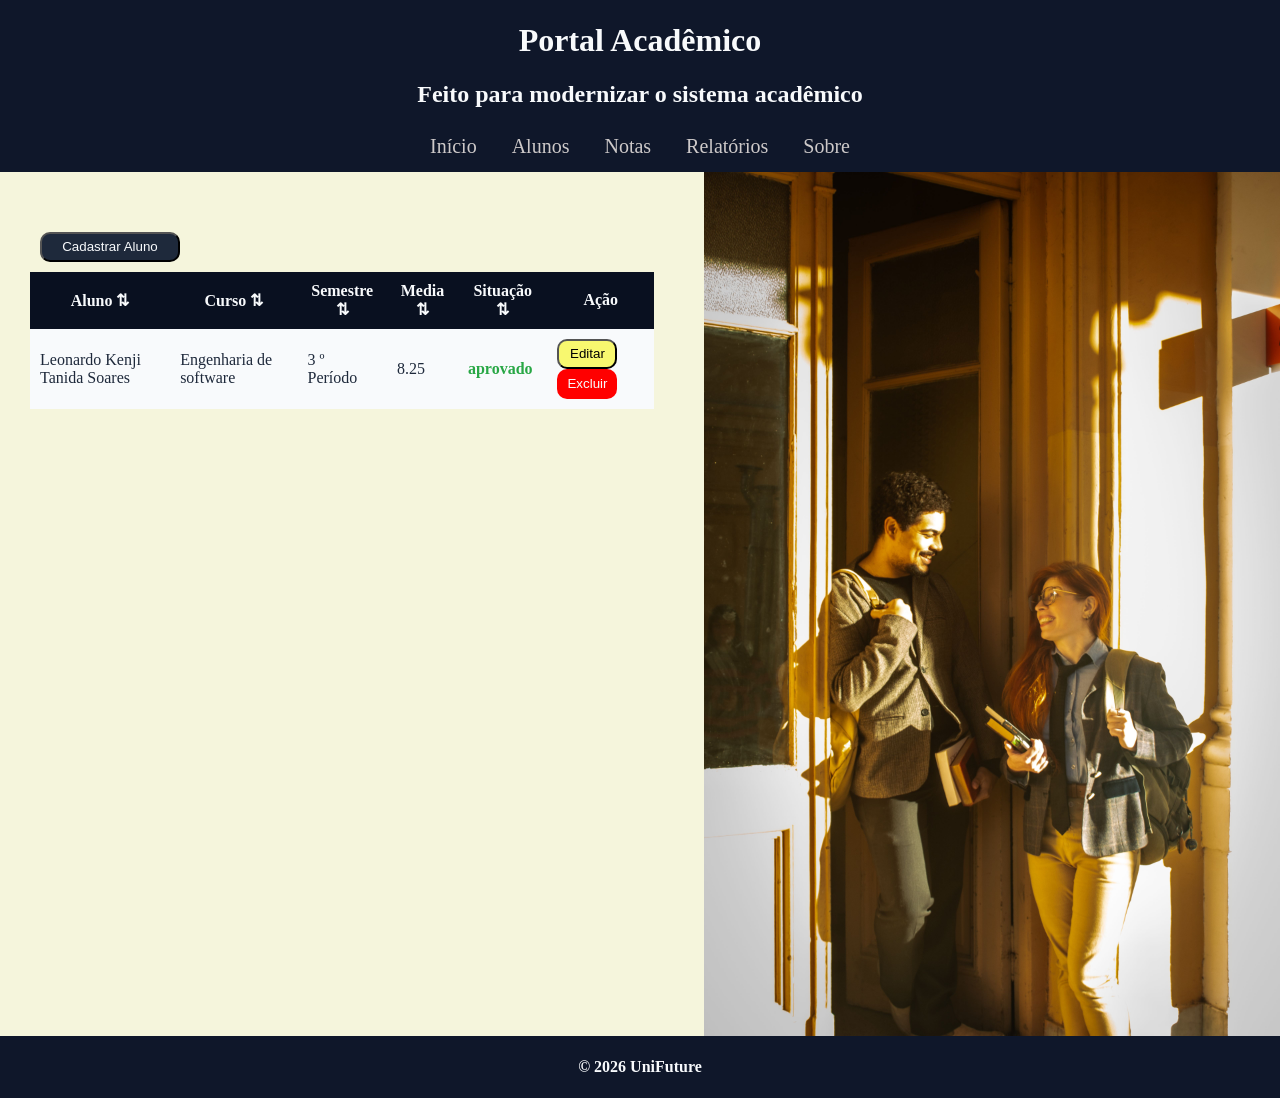
<file: pages/alunos.html>
<!DOCTYPE html>
<html lang="en">
<head>
    <meta charset="UTF-8">
    <meta name="viewport" content="width=device-width, initial-scale=1.0">
    <link rel="stylesheet" href="../css/style.css">
    <link rel="stylesheet" href="../css/alunos.css">
    <title>Alunos</title>
</head>
<body>
    <div id="header"></div>

<main class="mainFlex">
    <div class="tabela">
        <button id="abrirModal" class="cadastrarAlunoBtn">Cadastrar Aluno</button>
        <table>
            <thead>
                <tr><!-- <span class="sort-icon">&#8645;</span>  é a seta pra cima e pra baixo usado pra trocar a ordem dos elementos na tabela-->
                    <th id="ordNome">Aluno  <span class="sort-icon">&#8645;</span></th>
                    <th id="ordCurso">Curso  <span class="sort-icon">&#8645;</span></th>
                    <th id="ordSemestre">Semestre  <span class="sort-icon">&#8645;</span></th>
                    <th id="ordMedia">Media  <span class="sort-icon">&#8645;</span></th>
                    <th id="ordSituacao">Situação  <span class="sort-icon">&#8645;</span></th>
                    <th>Ação</th>
                </tr>
            </thead>
            <tbody id="tabelaAlunos">

            </tbody>
        </table>

                
            <div id="modal" class="modal">
                <div class="modalContent">
                    <div class="tituloModal">
                        <h2>Novo Aluno</h2>
                    </div>
                        <div>
                            <label for="nome">Nome do aluno:</label><br>
                            <input class="nome" type="text" id="nome" placeholder="Nome do aluno"><br>
                        </div><br>
                        <div>
                            <label for="nascimento">Data de nascimento:</label><br>
                            <input class="data" type="date" id="nascimento">
                        </div><br>
                        <div class="flex">
                            <div>
                                <label for="curso">Curso do aluno:</label><br>
                                <input class="curso" type="text" id="curso" placeholder="Curso do aluno">
                            </div><br>
                            <div>
                                <label for="semestre">Semestre</label><br>
                                <input class="semestre" type="number" id="semestre" placeholder="3" min="1" max="12"><br>
                            </div>
                        </div><br>
                        <div>
                            <!-- <label for="notas">Notas:</label><br>
                                    <input class="notas" type="number" id="nota1">
                                    <input class="notas" type="number" id="nota2"><br> -->
                                    <button class="cancelar" id="fecharModal">Cancelar</button>
                                    <button class="salvar" id="salvarCadastro">Salvar</button>
                        </div>                 
                </div>
            </div>
    
    </div>

    <img src="/img/alunos.jpg" alt="" class="imgPrincipal">
</main>
    
    <div id="footer"></div>
    <script src="../js/aluno.js"></script>
    <script src="../js/includes/header.js"></script>
    <script src="../js/includes/footer.js"></script>
</body>
</html>
</file>
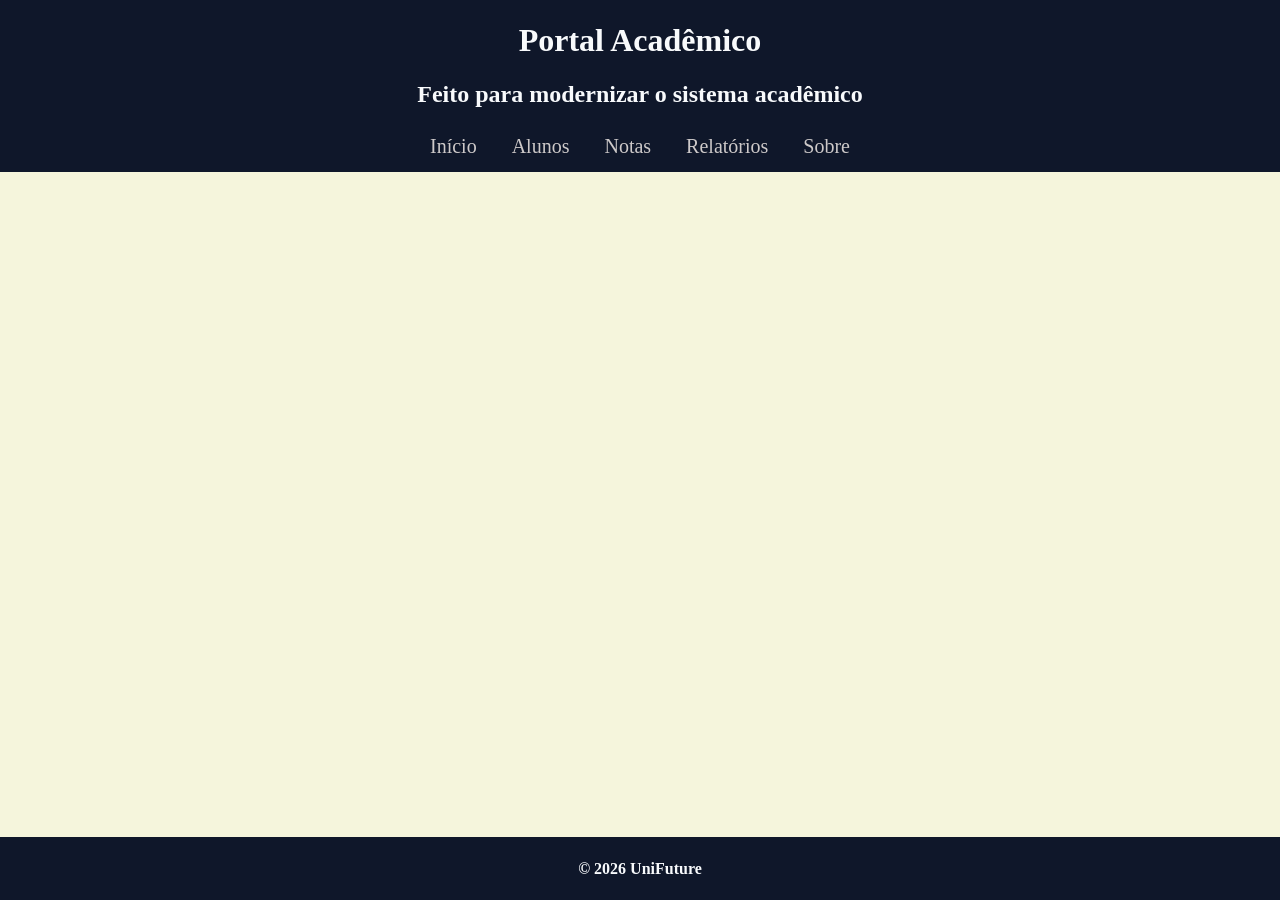
<file: pages/cadastro.html>
<!DOCTYPE html>
<html lang="en">
<head>
    <meta charset="UTF-8">
    <meta name="viewport" content="width=device-width, initial-scale=1.0">
    <link rel="stylesheet" href="../css/style.css">
    <title>Cadastro</title>
</head>
<body>
     <div id="header"></div>

<main>
    
</main>
     
     <div id="footer"></div>
    <script src="../js/includes/header.js"></script>
    <script src="../js/includes/footer.js"></script>
</body>
</html>
</file>
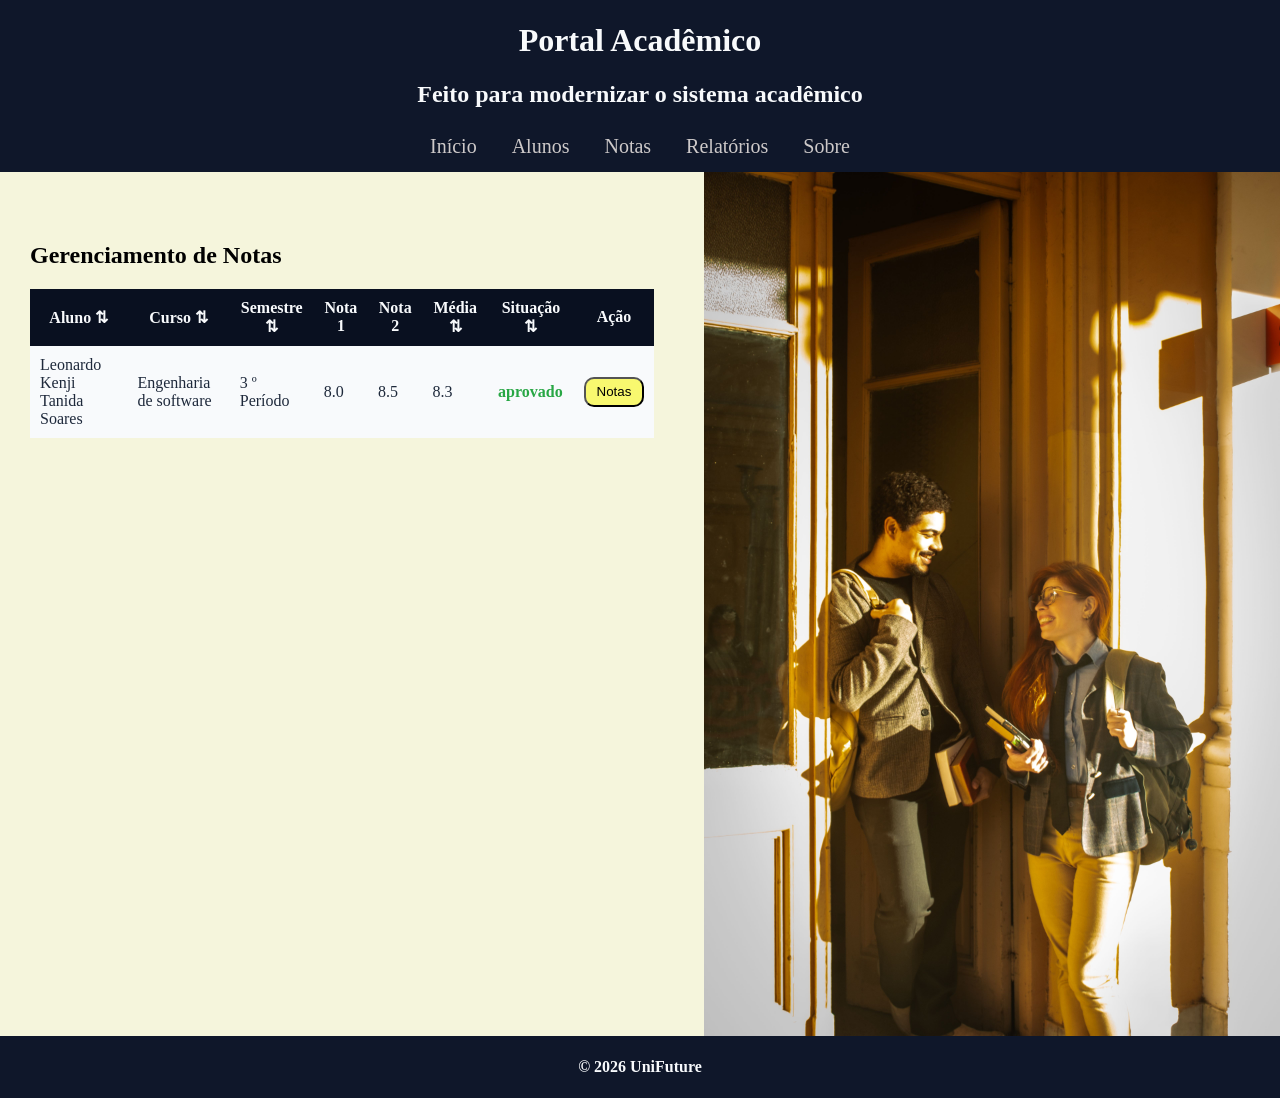
<file: pages/notas.html>
<!DOCTYPE html>
<html lang="en">
<head>
    <meta charset="UTF-8">
    <meta name="viewport" content="width=device-width, initial-scale=1.0">
    <link rel="stylesheet" href="../css/style.css">
    <link rel="stylesheet" href="../css/alunos.css"> 
    <title>Notas dos Alunos</title>
</head>
<body>
     <div id="header"></div>

<main class="mainFlex">
    <div class="tabela">
        <h2 style="margin-bottom: 20px;">Gerenciamento de Notas</h2>
        <table>
    <thead>
        <tr>
            <th id="ordNome">Aluno <span class="sort-icon">⇅</span></th>
            <th id="ordCurso">Curso <span class="sort-icon">⇅</span></th>
            <th id="ordSemestre">Semestre <span class="sort-icon">⇅</span></th>
            <th>Nota 1</th> 
            <th>Nota 2</th> 
            <th id="ordMedia">Média <span class="sort-icon">⇅</span></th>
            <th id="ordSituacao">Situação <span class="sort-icon">⇅</span></th>
            <th>Ação</th>
        </tr>
    </thead>
    <tbody id="tabelaNotas">
    </tbody>
</table>

        <div id="modalNotas" class="modal">
            <div class="modalContent">
                <div class="tituloModal">
                    <h2 id="nomeAlunoModal">Notas</h2>
                </div>
                <br>
                <div>
                    <label for="nota1">Nota 1:</label><br>
                    <input class="notas" type="number" id="nota1" min="0" max="10" step="0.1">
                </div><br>
                <div>
                    <label for="nota2">Nota 2:</label><br>
                    <input class="notas" type="number" id="nota2" min="0" max="10" step="0.1"><br>
                </div><br>
                <div>
                    <button class="cancelar" id="fecharModalNotas">Cancelar</button>
                    <button class="salvar" id="salvarNotas">Salvar</button>
                </div>                 
            </div>
        </div>
    
    </div>

    <img src="/img/alunos.jpg" alt="" class="imgPrincipal">
</main>
     
     <div id="footer"></div>
     <script src="../js/aluno.js"></script>
    <script src="../js/notas.js"></script>
    <script src="../js/includes/header.js"></script>
    <script src="../js/includes/footer.js"></script>
</body>
</html>
</file>
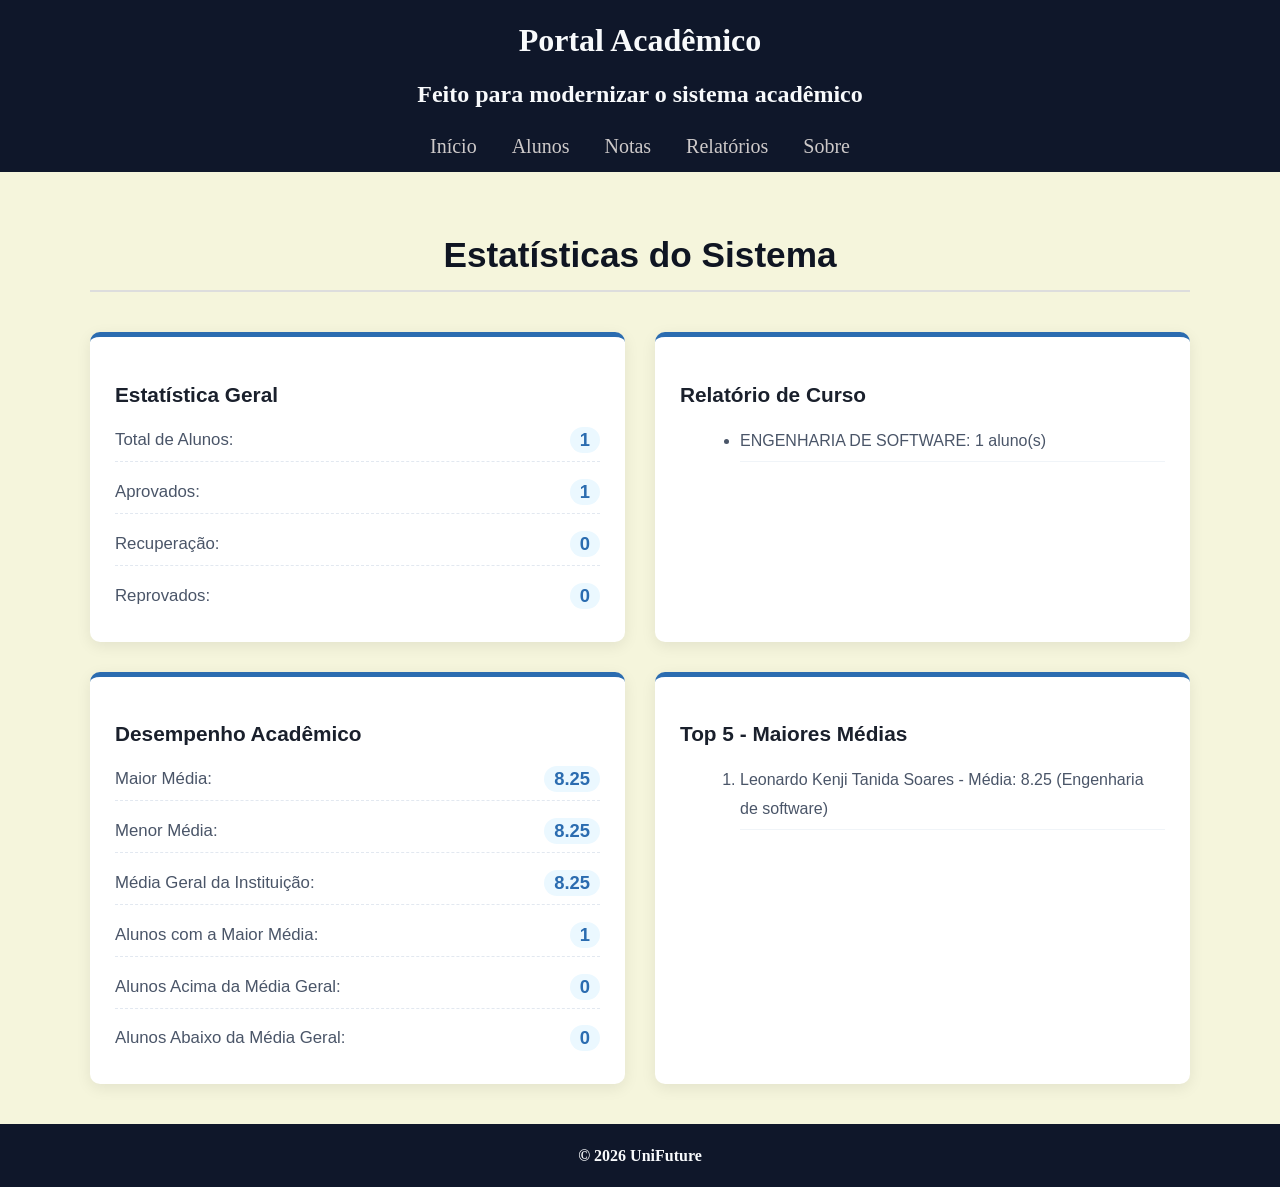
<file: pages/relatorios.html>
<!DOCTYPE html>
<html lang="en">
<head>
    <meta charset="UTF-8">
    <meta name="viewport" content="width=device-width, initial-scale=1.0">
    <link rel="stylesheet" href="../css/style.css">
    <link rel="stylesheet" href="../css/relatorios.css">
    <title>Relatorios</title>
</head>
<body>
    <div id="header"></div>

    <main>
        <h1>Estatísticas do Sistema</h1>

    <div class="card-relatorio">
        <h3>Estatística Geral</h3>
        <p>Total de Alunos: <span id="totAlunos">0</span></p>
        <p>Aprovados: <span id="totAprovados">0</span></p>
        <p>Recuperação: <span id="totRecuperacao">0</span></p>
        <p>Reprovados: <span id="totReprovados">0</span></p>
    </div>

    <div class="card-relatorio">
        <h3>Relatório de Curso</h3>
        <ul id="listaCursos">
            </ul>
    </div>

    <div class="card-relatorio">
        <h3>Desempenho Acadêmico</h3>
        <p>Maior Média: <span id="maiorMedia">0</span></p>
        <p>Menor Média: <span id="menorMedia">0</span></p>
        <p>Média Geral da Instituição: <span id="mediaGeral">0</span></p>
        <p>Alunos com a Maior Média: <span id="qtdMaiorMedia">0</span></p>
        <p>Alunos Acima da Média Geral: <span id="qtdAcimaMedia">0</span></p>
        <p>Alunos Abaixo da Média Geral: <span id="qtdAbaixoMedia">0</span></p>
    </div>

    <div class="card-relatorio">
        <h3>Top 5 - Maiores Médias</h3>
        <ol id="listaTop5">
            </ol>
    </div>
    </main>

    <div id="footer"></div>
    <script src="../js/includes/header.js"></script>
    <script src="../js/includes/footer.js"></script>
    <script src="../js/relatorios.js"></script>
</body>
</html>
</file>
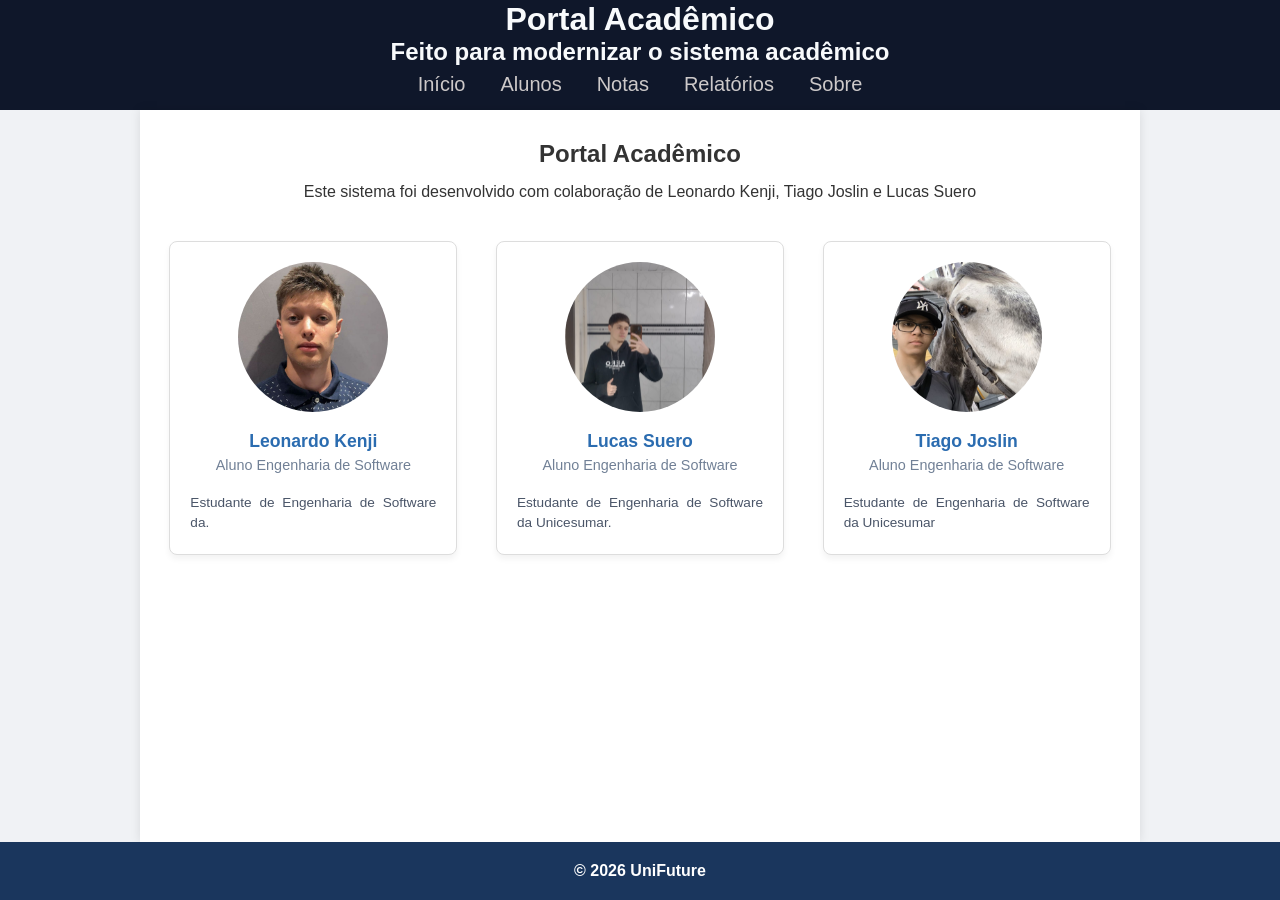
<file: pages/sobre.html>
<!DOCTYPE html>
<html lang="en">
<head>
    <meta charset="UTF-8">
    <meta name="viewport" content="width=device-width, initial-scale=1.0">
    <link rel="stylesheet" href="../css/style.css">
    <link rel="stylesheet" href="../css/sobre.css">
    <title>Sobre</title>
</head>
<body>
    <div id="header"></div>

    <main class="conteudo-principal">
        <section class="introducao">
            <h2>Portal Acadêmico</h2>
            <p>Este sistema foi desenvolvido com colaboração de Leonardo Kenji, Tiago Joslin e Lucas Suero</p>
        </section>

        <section id="perfis-container" class="perfis-container">
            </section>
    </main>

    <div id="footer"></div>
    <script src="../js/sobre.js"></script>
    <script src="../js/includes/header.js"></script>
    <script src="../js/includes/footer.js"></script>
</body>
</html>
</file>
<file: css/style.css>
:root {
    --azul-escuro: #0F172A;
    --azul: #2563EB;
    --ciano: #06B6D4;
    --branco: #F8FAFC;
    --texto: #1E293B;
}

body{
    margin:0;
    background-color: beige;
    min-height: 100vh;
    display: flex;
    flex-direction: column;
}
main {
    flex:1;
}
.topo{
    text-align: center;
    background-color:var(--azul-escuro);   
    padding: 1px;
    color: var(--branco);
}

.selecao{
    display: flex;
    justify-content: center;
    gap: 15px;
    background-color: var(--azul-escuro);
    padding: 4px;
    a{
    padding: 2px 10px;
    font-size: 20px;
    text-decoration: none; 
    color: rgb(205, 201, 201);
    transition: all 0.3s ease;
    padding-bottom: 10px;
}
    a:hover {
        background-color: #243867;
        scale: 1.02;
    }
}

.rodape {
    background-color: var(--azul-escuro);
    color: var(--branco);
    text-align: center;
    padding: 1px;
}
</file>
<file: css/alunos.css>
.mainFlex {
    display:flex
}

.tabela {
    margin: 20px;
    padding: 30px;
    margin-left: 0;
    border-top-right-radius: 10px;
    border-bottom-right-radius: 10px;
    max-width: fit-content;
    table {
        border-collapse: collapse;
    }
    th, td{
    padding: 10px;
}

tr {
    background-color: #091020;
    color: #F8FAFC;
}
tbody tr {
    background-color: #F8FAFC;
    transition: all 0.3s ease;
    color: #1E293B;   
}

tbody tr:hover {
    transform: scale(1.01);
    background-color: #68c8d9;

}

.modal {
    display: none;

    position: fixed;
    inset: 0;

    background: rgba(0,0,0,0.5);

    justify-content: center;
    align-items: center;
}

.modal.ativo {
    display: flex;
}

.modalContent {
    background: white;
    border-radius: 10px;
    min-width: 400px;

    div  {
    padding: 0px 20px;
    }
    .flex {
        padding: 0px;
        display: flex;
    }
    .tituloModal {
        background-color: #0F172A;
        color: #F8FAFC;
        font-size: 40px;
        font-weight: bold;
        padding: 1px 40px 1px 40px;
        margin: 0px 0px 30px 0px;
    }
    .curso {
        margin-right: 10px;
        height: 25px;
        width: 500px;
        border-radius: 10px;
        font-size: 20px;
    }
    
    .semestre {
        margin-left: 15px;
        height: 25px;
        width: 25px;
        border-radius: 10px;
        text-align: center;
    }

    .notas {
    margin-top: 10px;
    margin-left: 10px ;
    width: 30px;
    height: 30px;
    border-radius: 10px;
    text-align: center;  
    font-size: 20px;
    margin-bottom: 20px;
    }
    label {
        gap: 15px;
        font-size: 20px;
    }

    .nome {
        width: 600px;
        height: 30px;
        font-size: 20px;
        border-radius: 10px;
    }

    input {
    margin-top: 5px;
    }

input[type="number"] {
    -moz-appearance: textfield;
}

input[type="number"]::-webkit-inner-spin-button,
input[type="number"]::-webkit-outer-spin-button {
    -webkit-appearance: none;
    margin: 0;


        }
    }
    .cancelar {
        background-color: rgb(230, 80, 80);
        margin: 0px 5px 20px 0px;
        border-radius: 10px;
        width: 90px;
        height: 30px;
        font-size: 18px;
        text-align: center;
    }
    
    .salvar {
        background-color: rgb(167, 230, 103);
        margin: 0px 5px 20px 0px;
        border-radius: 10px;
        width: 90px;
        height: 30px;
        font-size: 18px;
        text-align: center;
    }
}

.data{
    border-radius: 10px;
    text-align: center;
    height: 25px;
    width: 120px;
}

.cadastrarAlunoBtn {
    background-color: #1E293B;
    color: #F8FAFC;
    margin: 10px;
    border-radius: 10px;
    width: 140px;
    height: 30px;
}

.cadastrarAlunoBtn:hover {
    background-color: #68c8d9;
}

.BtnExcluir {
    color: #F8FAFC;
    background-color: red;
    height: 30px;
    width: 60px;
    border-radius: 10px;
    cursor: pointer;
    border: #000000;
}
.BtnEditar {
    color: #000000;
    background-color: rgb(248, 248, 111);
    height: 30px;
    width: 60px;
    border-radius: 10px;
    cursor: pointer;
}
.imgPrincipal {
    max-width: 45%;
    margin-left: auto;
    max-height: auto;
}

.situacao-aprovado {
    color: #28a745 !important;
    font-weight: bold;
}

.situacao-recuperacao {
    color: #fd7e14 !important;
    font-weight: bold;
}

.situacao-reprovado {
    color: #dc3545 !important;
    font-weight: bold;
}
</file>
<file: css/relatorios.css>
/* Configuração do Container Principal (Dashboard) */
main {
    max-width: 1100px;
    margin: 40px auto;
    padding: 0 20px;
    display: grid;
    /* Cria colunas responsivas que se adaptam ao tamanho da tela */
    grid-template-columns: repeat(auto-fit, minmax(350px, 1fr));
    gap: 30px;
    font-family: Arial, sans-serif;
}

/* Título da Página */
main h1 {
    grid-column: 1 / -1; /* Faz o título esticar por todas as colunas da grade */
    text-align: center;
    font-size: 2.2rem;
    color: #0f1522; /* Azul bem escuro */
    margin-bottom: 10px;
    padding-bottom: 15px;
    border-bottom: 2px solid #ddd;
}

/* Design dos Cartões de Relatório */
.card-relatorio {
    background-color: #ffffff;
    border-radius: 10px;
    padding: 25px;
    box-shadow: 0 4px 15px rgba(0, 0, 0, 0.08); /* Sombra suave */
    border-top: 5px solid #2b6cb0; /* Linha de destaque no topo (Azul) */
    transition: transform 0.3s ease, box-shadow 0.3s ease;
}

/* Efeito flutuante ao passar o mouse sobre o cartão */
.card-relatorio:hover {
    transform: translateY(-5px);
    box-shadow: 0 8px 25px rgba(0, 0, 0, 0.15);
}

/* Título dentro dos Cartões */
.card-relatorio h3 {
    font-size: 1.3rem;
    color: #1a202c;
    margin-bottom: 20px;
    display: flex;
    align-items: center;
    gap: 10px;
}

/* Linhas de Informação (Parágrafos) */
.card-relatorio p {
    font-size: 1.05rem;
    color: #4a5568;
    margin-bottom: 12px;
    padding-bottom: 8px;
    border-bottom: 1px dashed #e2e8f0; /* Linha pontilhada separando os itens */
    
    /* Alinha o texto na esquerda e o número na direita */
    display: flex;
    justify-content: space-between;
    align-items: center;
}

/* Remove a linha pontilhada do último parágrafo de cada card */
.card-relatorio p:last-child {
    border-bottom: none;
    margin-bottom: 0;
}

/* Destaque para os Números */
.card-relatorio span {
    font-weight: bold;
    color: #2b6cb0; /* Azul vibrante para os dados */
    font-size: 1.15rem;
    background-color: #ebf8ff;
    padding: 2px 10px;
    border-radius: 20px;
}

/* Estilização das Listas */
.card-relatorio ul, .card-relatorio ol {
    margin-left: 20px;
    color: #4a5568;
    line-height: 1.8;
}

.card-relatorio li {
    margin-bottom: 10px;
    padding-bottom: 5px;
    border-bottom: 1px solid #f0f4f8;
}

/* Destaque sutil ao passar o mouse nas listas */
.card-relatorio li:hover {
    color: #2b6cb0;
    font-weight: bold;
}
</file>
<file: css/sobre.css>
/* Reseta margens e define a fonte padrão */
* {
    margin: 0;
    padding: 0;
    box-sizing: border-box;
    font-family: Arial, sans-serif;
}

body {
    background-color: #f0f2f5;
    color: #333;
    display: flex;
    flex-direction: column;
    min-height: 100vh;
}

/* Estilo do Cabeçalho e Rodapé azul escuro */
.cabecalho, .rodape {
    background-color: #1a365d; 
    color: white;
    text-align: center;
    padding: 20px;
}

.conteudo-principal {
    flex: 1; /* Faz o conteúdo empurrar o rodapé para baixo */
    max-width: 1000px;
    margin: 0 auto;
    padding: 30px 20px;
    background-color: white;
    box-shadow: 0 0 10px rgba(0,0,0,0.1);
}

.introducao {
    text-align: center;
    margin-bottom: 40px;
}

.introducao h2 {
    margin-bottom: 15px;
    font-size: 1.5rem;
}

/* Flexbox para alinhar os cards lado a lado */
.perfis-container {
    display: flex;
    justify-content: space-around;
    gap: 20px;
    flex-wrap: wrap; /* Permite quebrar linha em telas pequenas */
}

/* Estilo individual de cada Card */
.card {
    background: white;
    border: 1px solid #ddd;
    border-radius: 8px;
    padding: 20px;
    width: 30%;
    min-width: 250px;
    text-align: center;
    box-shadow: 0 4px 6px rgba(0,0,0,0.05);
}

.card img {
    width: 150px;
    height: 150px;
    border-radius: 50%; /* Deixa a imagem redonda */
    object-fit: cover;
    margin-bottom: 15px;
}

.card h3 {
    color: #2b6cb0; /* Cor azul do nome */
    margin-bottom: 5px;
    font-size: 1.1rem;
}

.card h4 {
    color: #718096; /* Cor cinza do cargo */
    font-size: 0.9rem;
    font-weight: normal;
    margin-bottom: 20px;
}

.card p {
    font-size: 0.85rem;
    line-height: 1.5;
    color: #4a5568;
    text-align: justify;
}
</file>
